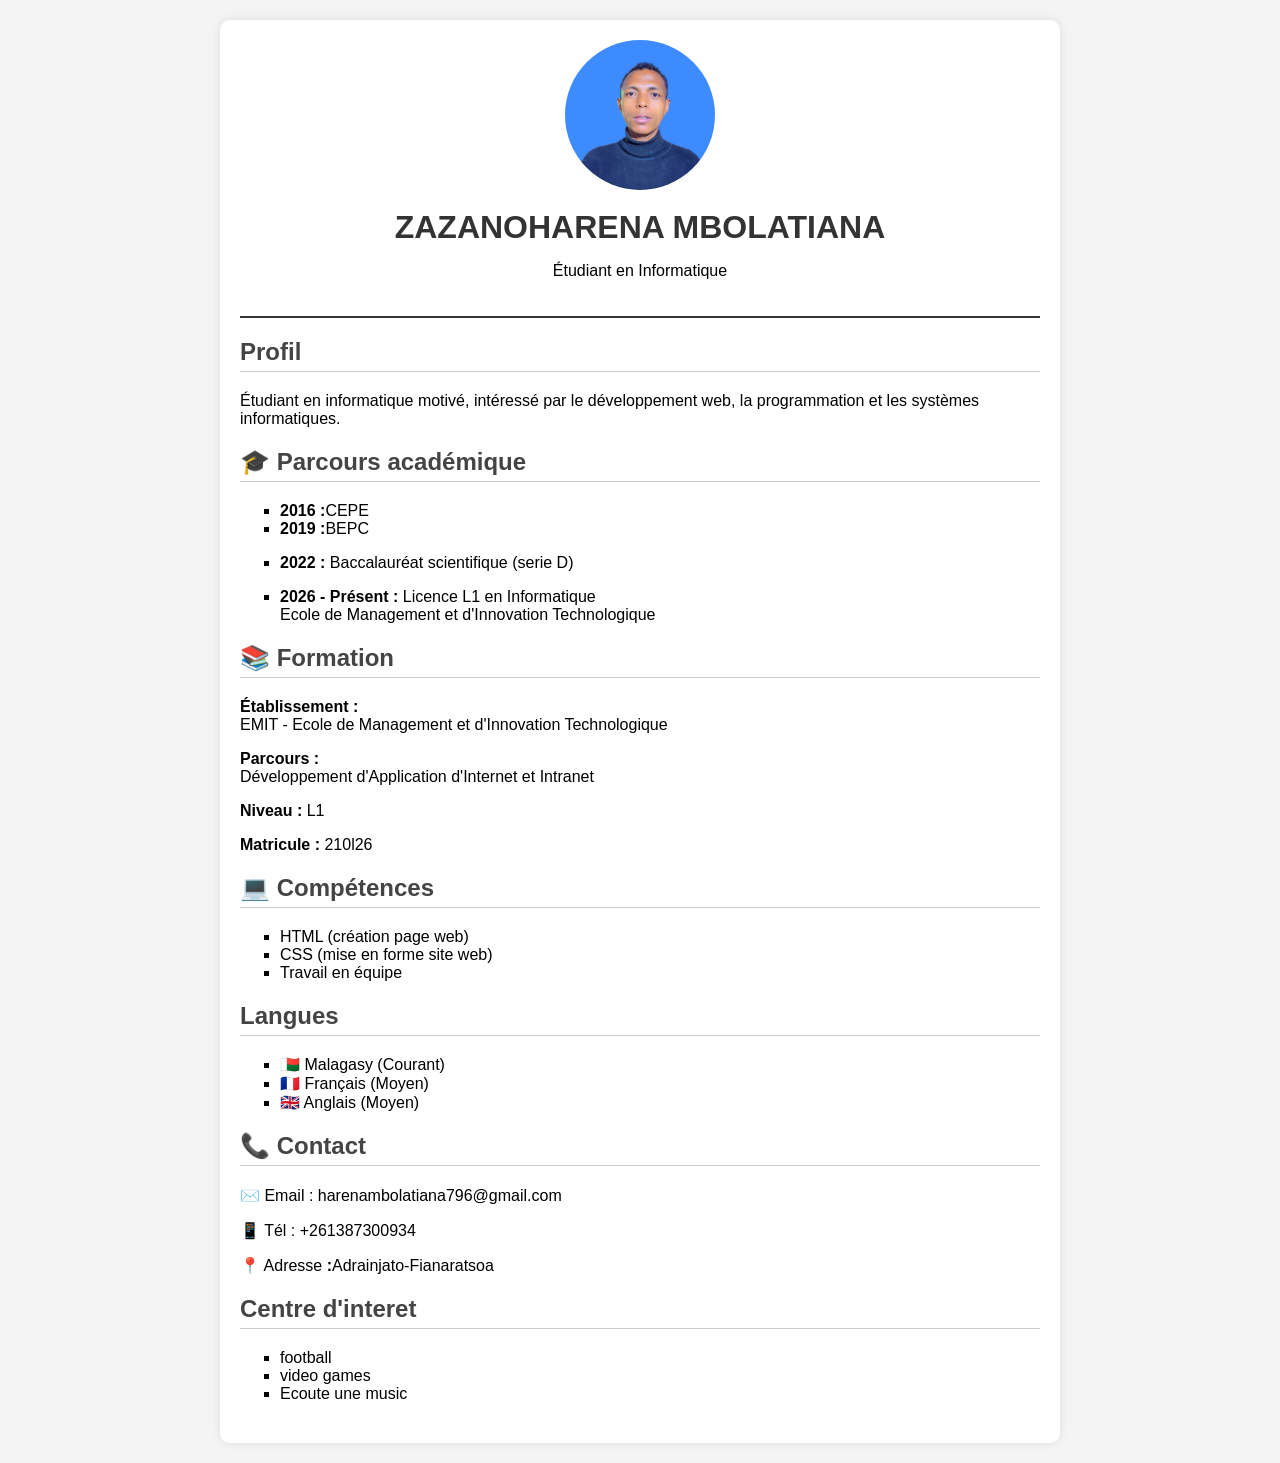
<file: index.html>
<!DOCTYPE html>
<html lang="fr">
<head>
<meta charset="UTF-8">
<title>CV - Mbolatiana Harena</title>
<link rel="stylesheet" href="style.css">
</head>

<body>

<div class="cv">

<header>

<img src="img.jpg" alt="Photo de profil" class="photo">

<h1>ZAZANOHARENA MBOLATIANA</h1>
<p>Étudiant en Informatique</p>

</header>

<section>
<h2>Profil</h2>
<p>
Étudiant en informatique motivé, intéressé par le développement web,
la programmation et les systèmes informatiques.
</p>
</section>

<section>
<h2>🎓 Parcours académique</h2>
<ul>
    <li><strong>2016 :</strong>CEPE</li>
    <li><strong>2019 :</strong>BEPC</li>
                <li>
                    <p >  <strong>2022 :</strong>
                        Baccalauréat scientifique (serie D)</p>
                </li>
                <li> <strong>2026 - Présent :</strong> Licence L1 en Informatique <br>
        Ecole de Management et d'Innovation Technologique</li>
                </ul>
</section>
    
    <section>
        <h2>📚 Formation</h2>
                    <p><strong>Établissement :</strong><br>EMIT - Ecole de Management et d'Innovation Technologique</p>
                    <p><strong>Parcours :</strong><br>Développement d'Application d'Internet et Intranet</p>
                    <p><strong>Niveau :</strong> L1</p>
                    <p><strong>Matricule :</strong> 210l26</p
    </section>

<section>
<h2>💻 Compétences</h2>
            <ul>
                <li>HTML (création page web)</li>
                <li>CSS (mise en forme site web)</li>
                <li>Travail en équipe</li>
            </ul>
</section>

<section>
<h2>Langues</h2>
<ul>
<li>🇲🇬 Malagasy (Courant)</li>
<li>🇫🇷 Français (Moyen)</li>
<li>🇬🇧 Anglais (Moyen)</li>
</ul>
</section>

<section>
<h2>📞 Contact</h2>
<p>✉️ Email : harenambolatiana796@gmail.com</p>
<p>📱 Tél : +261387300934</p>
  <p>📍 Adresse  <strong>:</strong>Adrainjato-Fianaratsoa</p>
</section>
    <section>
        <h2>Centre d'interet</h2>
        <ul>
            <li>football</li>
            <li>video games</li>
            <li>Ecoute une music</li>
        </ul>
    </section> 

</div>

</body>
</html>
</file>
<file: style.css>
body{
font-family: Arial, sans-serif;
background:#f4f4f4;
margin:0;
padding:20px;
}

.cv{
background:white;
max-width:800px;
margin:auto;
padding:20px;
border-radius:10px;
box-shadow:0 0 10px rgba(0,0,0,0.1);
}

header{
text-align:center;
border-bottom:2px solid #333;
padding-bottom:20px;
margin-bottom:20px;
}

.photo{
width:150px;
height:150px;
border-radius:50%;
object-fit:cover;
margin-bottom:10px;
}

h1{
margin:5px;
color:#333;
}

h2{
color:#444;
border-bottom:1px solid #ccc;
padding-bottom:5px;
}

ul{
list-style-type:square;
}

section{
margin-bottom:20px;
}
</file>
